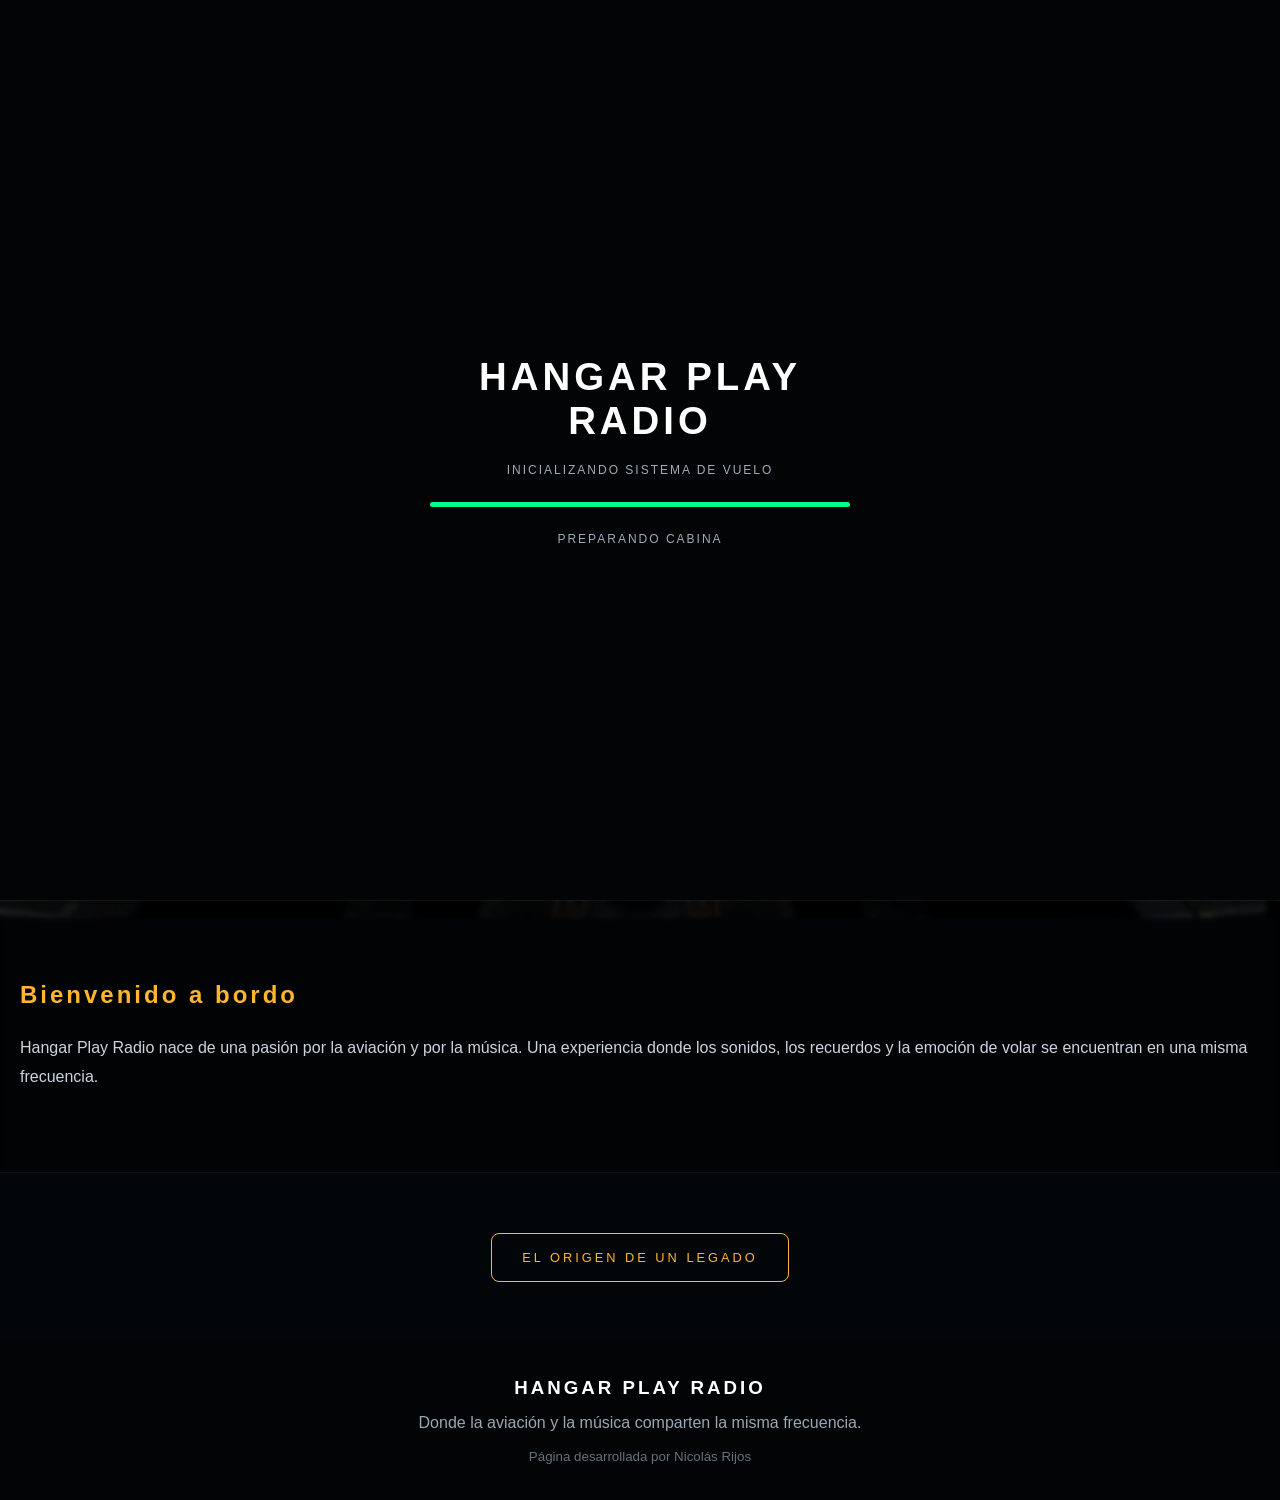
<file: index.html>
<!DOCTYPE html>
<html lang="es">

<head>

    <meta charset="UTF-8">

    <meta
        name="viewport"
        content="width=device-width, initial-scale=1.0"
    >

    <title>
        Hangar Play Radio | A Bordo
    </title>

    <meta
        name="description"
        content="Hangar Play Radio. Donde la aviación y la música comparten la misma frecuencia."
    >

    <link
        rel="stylesheet"
        href="css/estilo.css"
    >

</head>


<body>


<!-- =========================================
     PANTALLA DE INICIO
========================================= -->


<div id="loader">

    <div class="loader-content">

        <h1>
            HANGAR PLAY RADIO
        </h1>

        <p>
            INICIALIZANDO SISTEMA DE VUELO
        </p>

        <div class="loading-bar">

            <span></span>

        </div>

        <p>
            PREPARANDO CABINA
        </p>

    </div>

</div>



<!-- =========================================
     CABINA PRINCIPAL
========================================= -->


<main class="cockpit">


    <!-- FONDO DE CABINA -->

    <div class="background-layer"></div>


    <!-- CAPA DE LUZ -->

    <div class="cockpit-light"></div>



    <!-- =====================================
         REPRODUCTOR PRINCIPAL
    ====================================== -->


    <section class="player-section">


        <div class="player-box">


            <!-- IDENTIFICACIÓN -->

            <div class="player-header">

                <span class="player-label">
                    HANGAR PLAY RADIO
                </span>

                <span class="player-title">
                    A BORDO
                </span>

            </div>



            <!-- =================================
                 PANEL VISUAL
            ================================== -->


            <div class="instrument-panel">


                <!-- RADAR -->

                <div class="radar-container">


                    <div class="radar">

                        <div class="radar-grid"></div>

                        <div class="radar-sweep"></div>

                        <div class="radar-center"></div>

                    </div>


                    <span class="instrument-label">
                        RADAR
                    </span>


                </div>



                <!-- VÚMETROS -->

                <div class="vu-container">


                    <div class="vu-meter">


                        <span>
                            L
                        </span>


                        <div class="vu-track">

                            <div
                                id="vuLeft"
                                class="vu-level"
                            ></div>

                        </div>


                    </div>



                    <div class="vu-meter">


                        <span>
                            R
                        </span>


                        <div class="vu-track">

                            <div
                                id="vuRight"
                                class="vu-level"
                            ></div>

                        </div>


                    </div>


                    <span class="instrument-label">
                        AUDIO LEVEL
                    </span>


                </div>


            </div>



            <!-- =================================
                 ESTADO DEL SISTEMA
            ================================== -->


            <div class="system-status">


                <div class="status-indicator">


                    <span
                        class="power-light"
                    ></span>


                    <span>
                        SISTEMA
                    </span>


                </div>


                <strong id="status">
                    READY
                </strong>


            </div>



            <!-- =================================
                 BOTÓN PRINCIPAL
            ================================== -->


            <button
                id="playButton"
                type="button"
            >

                <span>
                    ▶
                </span>

                ESCUCHAR EN VIVO

            </button>



            <!-- MENSAJE -->

            <div class="radio-status">

                SISTEMA EN ESPERA

            </div>


        </div>


    </section>



    <!-- =====================================
         INFORMACIÓN SECUNDARIA
    ====================================== -->


    <section class="about">


        <div class="about-content">


            <h2>
                Bienvenido a bordo
            </h2>


            <p>

                Hangar Play Radio nace de una pasión
                por la aviación y por la música.

                Una experiencia donde los sonidos,
                los recuerdos y la emoción de volar
                se encuentran en una misma frecuencia.

            </p>


        </div>


    </section>



    <!-- =====================================
         ACCESO AL LEGADO
    ====================================== -->


    <section class="legacy-access">


        <a
            href="legado.html"
        >

            EL ORIGEN
            DE UN LEGADO

        </a>


    </section>


</main>



<!-- =========================================
     PIE DE PÁGINA
========================================= -->


<footer class="footer">


    <h3>
        HANGAR PLAY RADIO
    </h3>


    <p>

        Donde la aviación y la música
        comparten la misma frecuencia.

    </p>


    <small>

        Página desarrollada por Nicolás Rijos

    </small>


</footer>



<!-- =========================================
     REPRODUCTOR DE AUDIO
========================================= -->


<audio
    id="radioPlayer"
></audio>



<!-- =========================================
     JAVASCRIPT
========================================= -->


<script
    src="js/reproductor.js"
></script>


</body>

</html>
</file>
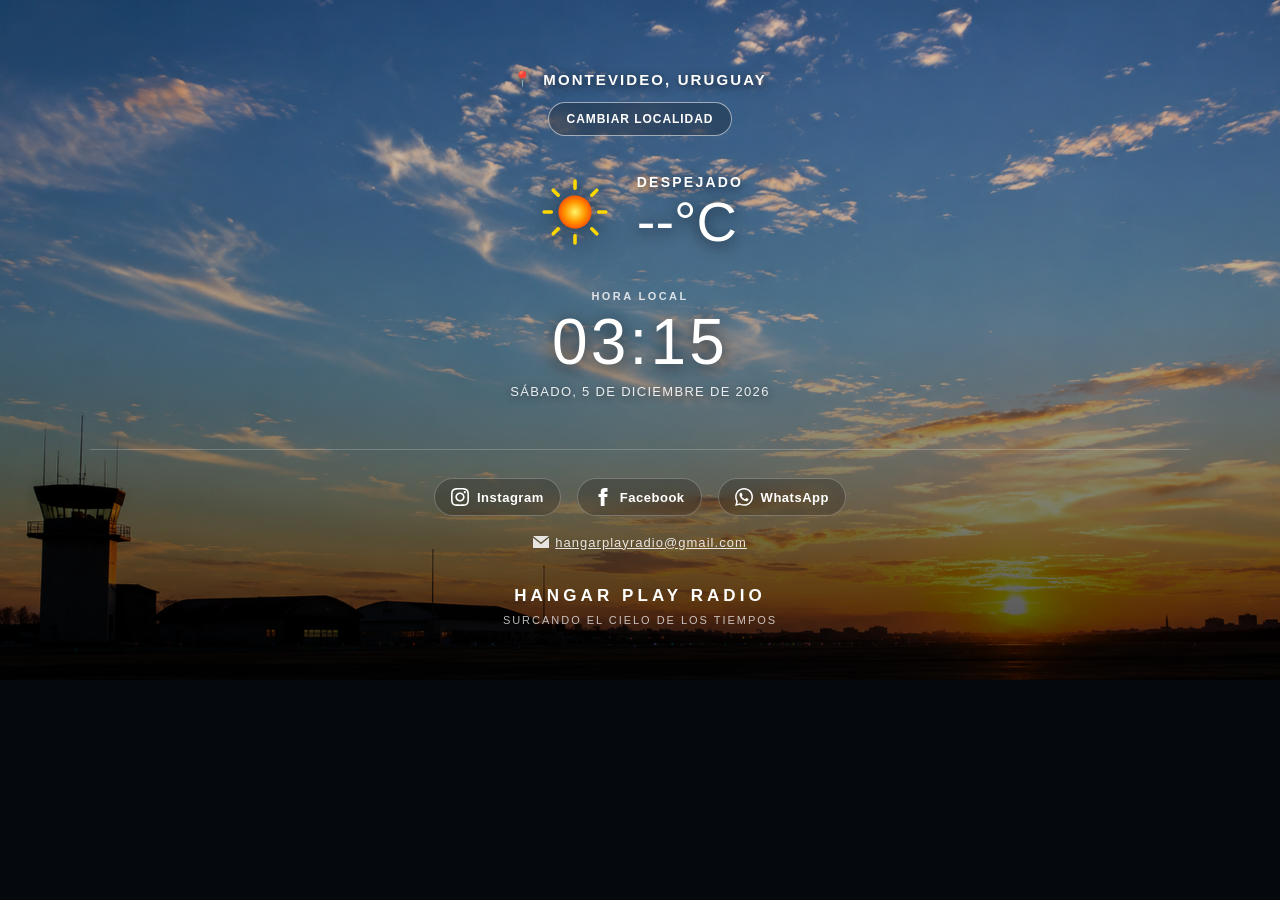
<file: footer.html>
<!DOCTYPE html>
<html lang="es">
<head>
    <meta charset="UTF-8">
    <meta name="viewport" content="width=device-width, initial-scale=1.0">
    <title>Hangar Play Radio — Footer Clima Avanzado</title>
    <style>
        /* =========================================================
        RESET ABSOLUTO PARA GOOGLE SITES
        ========================================================= */
        * {
            box-sizing: border-box;
            margin: 0;
            padding: 0;
        }

        html, body {
            width: 100% !important;
            height: 100% !important;
            margin: 0 !important;
            padding: 0 !important;
            background-color: #05080c !important;
            color: #ffffff;
            font-family: "Segoe UI", Arial, Helvetica, sans-serif;
            overflow-x: hidden;
        }

        /* =========================================================
        CONTENEDOR PRINCIPAL DEL FOOTER
        ========================================================= */
        .hangar-footer {
            position: relative;
            width: 100%;
            min-height: 680px;
            overflow: hidden;
            isolation: isolate;
            background: #05080c;
        }

        /* =========================================================
        FONDO ATMOSFÉRICO Y CAPAS DE EFECTOS
        ========================================================= */
        .weather-background {
            position: absolute;
            inset: -4%;
            z-index: 0;
            background-color: #05080c;
            background-image: url("img/cielo-despejado.jpg");
            background-position: center center;
            background-repeat: no-repeat;
            background-size: cover;
            animation: atmosphericLoop 25s ease-in-out infinite alternate;
            transition: background-image 1.2s ease-in-out, filter 1.2s ease-in-out;
        }

        @keyframes atmosphericLoop {
            0% { transform: scale(1.0) translate(0px, 0px); }
            50% { transform: scale(1.06) translate(-10px, -5px); }
            100% { transform: scale(1.03) translate(8px, 4px); }
        }

        /* ESTADOS BASE DE CLIMA */
        .hangar-footer.weather-clear .weather-background { background-image: url("img/cielo-despejado.jpg"); filter: brightness(1.05) saturate(1.05); }
        .hangar-footer.weather-cloudy .weather-background { background-image: url("img/cielo-nublado.jpg"); filter: brightness(0.85) saturate(0.85); }
        .hangar-footer.weather-rain .weather-background { background-image: url("img/cielo-lluvia.jpg"); filter: brightness(0.70) saturate(0.80); }
        .hangar-footer.weather-storm .weather-background { background-image: url("img/cielo-tormenta.jpg"); filter: brightness(0.55) saturate(0.75); }
        .hangar-footer.weather-sunrise .weather-background { background-image: url("img/cielo-amanecer.jpg"); filter: brightness(1.05) saturate(1.10); }
        .hangar-footer.weather-sunset .weather-background { background-image: url("img/cielo-atardecer.jpg"); filter: brightness(0.90) saturate(1.10); }
        
        /* NOCHE UNIFICADA: Usa la imagen base con la luna, sobre la cual operan las capas */
        .hangar-footer.weather-night .weather-background { 
            background-image: url("img/cielo-noche.jpg") !important; 
            filter: brightness(0.95) saturate(0.90); 
        }

        /* =========================================================
        CAPAS SUPERPUESTAS DINÁMICAS (NUBES, LLUVIA, RELÁMPAGOS)
        ========================================================= */
        .fx-layer {
            position: absolute;
            inset: 0;
            z-index: 1;
            pointer-events: none;
            opacity: 0;
            transition: opacity 0.8s ease-in-out;
        }

        /* Capa de nubes oscuras para tapar parcialmente la luna en noche de lluvia/tormenta o nublar el día */
        .fx-clouds {
            background: radial-gradient(circle at 50% 30%, rgba(15, 23, 42, 0.45) 0%, rgba(2, 6, 23, 0.88) 75%);
            mix-blend-mode: multiply;
        }

        /* Capa de lluvia simulada con patrón de líneas */
        .fx-rain {
            background-image: linear-gradient(110deg, transparent 48%, rgba(255, 255, 255, 0.25) 50%, transparent 52%);
            background-size: 30px 40px;
            animation: rainFall 0.4s linear infinite;
        }

        @keyframes rainFall {
            0% { background-position: 0 0; }
            100% { background-position: -15px 40px; }
        }

        /* Capa de destellos de relámpagos ocasionales */
        .fx-lightning {
            background: rgba(255, 255, 255, 0);
        }

        /* Activación de capas según la clase del contenedor */
        .hangar-footer.state-cloudy-night .fx-clouds,
        .hangar-footer.state-rain-night .fx-clouds,
        .hangar-footer.state-storm-night .fx-clouds {
            opacity: 0.85; /* Tapa la luna con elegancia manteniendo atmósfera nocturna profunda */
        }

        .hangar-footer.state-rain-night .fx-rain,
        .hangar-footer.state-storm-night .fx-rain {
            opacity: 1;
        }

        .hangar-footer.state-storm-night .fx-lightning {
            animation: flashLightning 6s infinite;
        }

        @keyframes flashLightning {
            0%, 90%, 94%, 98% { opacity: 0; background: rgba(255, 255, 255, 0); }
            91%, 95% { opacity: 1; background: rgba(226, 232, 240, 0.35); }
            92%, 96% { opacity: 0.2; background: rgba(226, 232, 240, 0.1); }
        }

        /* OSCURECIMIENTO GENERAL Y CONTRASTE */
        .weather-overlay {
            position: absolute;
            inset: 0;
            z-index: 2;
            pointer-events: none;
            background: linear-gradient(180deg, rgba(0, 0, 0, 0.12) 0%, rgba(0, 0, 0, 0.30) 48%, rgba(0, 0, 0, 0.72) 100%);
        }

        /* =========================================================
        CONTENIDO GENERAL DEL FOOTER
        ========================================================= */
        .weather-content {
            position: relative;
            z-index: 3;
            width: min(1100px, 92%);
            min-height: 430px;
            margin: 0 auto;
            padding: 70px 30px 50px;
            display: flex;
            flex-direction: column;
            justify-content: center;
            align-items: center;
            text-align: center;
        }

        /* LOCALIDAD Y BOTÓN */
        .location-section {
            display: flex;
            flex-direction: column;
            align-items: center;
            gap: 14px;
            margin-bottom: 38px;
            position: relative;
        }

        .location-label {
            display: flex;
            align-items: center;
            justify-content: center;
            gap: 9px;
            font-size: 15px;
            font-weight: 600;
            letter-spacing: 0.14em;
            text-transform: uppercase;
            text-shadow: 0 2px 10px rgba(0, 0, 0, 0.65);
        }

        .location-controls {
            display: flex;
            gap: 10px;
            align-items: center;
            flex-wrap: wrap;
            justify-content: center;
        }

        .location-button {
            appearance: none;
            border: 1px solid rgba(255, 255, 255, 0.55);
            border-radius: 999px;
            padding: 9px 18px;
            background: rgba(0, 0, 0, 0.24);
            color: #ffffff;
            font-size: 12px;
            font-weight: 600;
            letter-spacing: 0.08em;
            text-transform: uppercase;
            cursor: pointer;
            backdrop-filter: blur(8px);
            transition: background 0.25s ease, border-color 0.25s ease, transform 0.25s ease;
        }

        .location-button:hover {
            background: rgba(0, 0, 0, 0.45);
            border-color: rgba(255, 255, 255, 0.90);
            transform: translateY(-2px);
        }

        /* INFORMACIÓN METEOROLÓGICA */
        .weather-section {
            display: flex;
            align-items: center;
            justify-content: center;
            gap: 24px;
            margin-bottom: 40px;
        }

        .weather-icon-container {
            width: 76px;
            height: 76px;
            display: flex;
            align-items: center;
            justify-content: center;
            filter: drop-shadow(0 4px 14px rgba(0, 0, 0, 0.5));
        }

        .weather-icon-container svg {
            width: 100%;
            height: 100%;
        }

        .weather-data {
            display: flex;
            flex-direction: column;
            align-items: flex-start;
        }

        .weather-condition {
            font-size: 14px;
            font-weight: 700;
            letter-spacing: 0.16em;
            text-transform: uppercase;
            text-shadow: 0 2px 10px rgba(0, 0, 0, 0.70);
        }

        .temperature {
            margin-top: 4px;
            font-size: clamp(34px, 5vw, 56px);
            font-weight: 300;
            line-height: 1;
            text-shadow: 0 3px 15px rgba(0, 0, 0, 0.70);
        }

        /* HORA LOCAL */
        .time-section {
            display: flex;
            flex-direction: column;
            align-items: center;
        }

        .time-label {
            margin-bottom: 8px;
            font-size: 11px;
            font-weight: 700;
            letter-spacing: 0.22em;
            text-transform: uppercase;
            opacity: 0.80;
        }

        .local-time {
            font-size: clamp(36px, 6vw, 64px);
            font-weight: 300;
            line-height: 1;
            letter-spacing: 0.05em;
            text-shadow: 0 3px 18px rgba(0, 0, 0, 0.75);
        }

        .local-date {
            margin-top: 10px;
            font-size: 13px;
            letter-spacing: 0.10em;
            text-transform: uppercase;
            opacity: 0.88;
            text-shadow: 0 2px 10px rgba(0, 0, 0, 0.65);
        }

        /* REDES Y CONTACTO */
        .contact-section {
            position: relative;
            z-index: 3;
            width: min(1100px, 92%);
            margin: 0 auto;
            padding: 28px 30px 38px;
            display: flex;
            flex-direction: column;
            align-items: center;
            text-align: center;
            border-top: 1px solid rgba(255, 255, 255, 0.20);
        }

        .social-links {
            display: flex;
            align-items: center;
            justify-content: center;
            flex-wrap: wrap;
            gap: 16px;
            margin-bottom: 18px;
        }

        .social-link {
            display: inline-flex;
            align-items: center;
            justify-content: center;
            gap: 8px;
            padding: 9px 16px;
            border: 1px solid rgba(255, 255, 255, 0.25);
            border-radius: 999px;
            background: rgba(0, 0, 0, 0.20);
            color: #ffffff;
            font-size: 13px;
            font-weight: 600;
            letter-spacing: 0.04em;
            backdrop-filter: blur(7px);
            text-decoration: none;
            transition: background 0.25s ease, border-color 0.25s ease, transform 0.25s ease;
        }

        .social-link svg {
            width: 18px;
            height: 18px;
            fill: currentColor;
        }

        .social-link:hover {
            background: rgba(0, 0, 0, 0.45);
            border-color: rgba(255, 255, 255, 0.90);
            transform: translateY(-2px);
        }

        .footer-email {
            margin-bottom: 16px;
            font-size: 13px;
            letter-spacing: 0.08em;
            opacity: 0.85;
            display: flex;
            align-items: center;
            justify-content: center;
            gap: 6px;
        }

        .footer-email svg {
            width: 16px;
            height: 16px;
            fill: currentColor;
        }

        .footer-email a {
            color: #ffffff;
            text-decoration: underline;
        }

        .footer-brand {
            margin-top: 20px;
            font-size: 17px;
            font-weight: 700;
            letter-spacing: 0.24em;
        }

        .footer-slogan {
            margin-top: 8px;
            font-size: 11px;
            letter-spacing: 0.18em;
            opacity: 0.72;
        }
    </style>
</head>
<body>

    <div id="footerRoot" class="hangar-footer weather-clear">
        <!-- CAPAS DE FONDO Y EFECTOS -->
        <div class="weather-background"></div>
        <div class="fx-layer fx-clouds"></div>
        <div class="fx-layer fx-rain"></div>
        <div class="fx-layer fx-lightning"></div>
        <div class="weather-overlay"></div>

        <div class="weather-content">
            <div class="location-section">
                <div id="locationLabel" class="location-label"><span>📍</span> Montevideo, Uruguay</div>
                <div class="location-controls">
                    <button id="toggleLocationBtn" class="location-button">Cambiar Localidad</button>
                </div>
            </div>

            <div class="weather-section">
                <div id="weatherIconContainer" class="weather-icon-container">
                    <svg viewBox="0 0 64 64" fill="none" xmlns="http://www.w3.org/2000/svg">
                        <circle cx="32" cy="32" r="14" fill="url(#sunGrad)" />
                        <path d="M32 6V12M32 52V58M6 32H12M52 32H58M13.636 13.636L17.878 17.878M46.122 46.122L50.364 50.364M13.636 50.364L17.878 46.122M46.122 17.878L50.364 13.636" stroke="#FFD700" stroke-width="3" stroke-linecap="round"/>
                        <defs>
                            <radialGradient id="sunGrad" cx="0.5" cy="0.5" r="0.5">
                                <stop offset="0%" stop-color="#FFF568" />
                                <stop offset="60%" stop-color="#FF9900" />
                                <stop offset="100%" stop-color="#FF5500" />
                            </radialGradient>
                        </defs>
                    </svg>
                </div>
                <div class="weather-data">
                    <span id="weatherCondition" class="weather-condition">Despejado</span>
                    <span id="temperature" class="temperature">--°C</span>
                </div>
            </div>

            <div class="time-section">
                <div class="time-label">Hora Local</div>
                <div id="localTime" class="local-time">--:--</div>
                <div id="localDate" class="local-date">--</div>
            </div>
        </div>

        <div class="contact-section">
            <div class="social-links">
                <a href="#" target="_blank" class="social-link">
                    <svg viewBox="0 0 24 24"><path d="M12 2.163c3.204 0 3.584.012 4.85.07 3.252.148 4.771 1.691 4.919 4.919.058 1.265.069 1.645.069 4.849 0 3.205-.012 3.584-.069 4.849-.149 3.225-1.664 4.771-4.919 4.919-1.266.058-1.644.07-4.85.07-3.204 0-3.584-.012-4.849-.07-3.26-.149-4.771-1.699-4.919-4.92-.058-1.265-.07-1.644-.07-4.849 0-3.204.013-3.583.07-4.849.149-3.227 1.664-4.771 4.919-4.919 1.266-.057 1.645-.069 4.849-.069zm0-2.163c-3.259 0-3.667.014-4.947.072-4.358.2-6.78 2.618-6.98 6.98-.059 1.281-.073 1.689-.073 4.948 0 3.259.014 3.668.072 4.948.2 4.358 2.618 6.78 6.98 6.98 1.281.058 1.689.072 4.948.072 3.259 0 3.668-.014 4.948-.072 4.354-.2 6.782-2.618 6.979-6.98.059-1.28.073-1.689.073-4.948 0-3.259-.014-3.667-.072-4.947-.196-4.354-2.617-6.78-6.979-6.98-1.281-.059-1.69-.073-4.949-.073zm0 5.838c-3.403 0-6.162 2.759-6.162 6.162s2.759 6.163 6.162 6.163 6.162-2.759 6.162-6.163c0-3.403-2.759-6.162-6.162-6.162zm0 10.162c-2.209 0-4-1.79-4-4 0-2.209 1.791-4 4-4s4 1.791 4 4c0 2.21-1.791 4-4 4zm6.406-11.845c-.796 0-1.441.645-1.441 1.44s.645 1.44 1.441 1.44c.795 0 1.439-.645 1.439-1.44s-.644-1.44-1.439-1.44z"/></svg>
                    Instagram
                </a>
                <a href="#" target="_blank" class="social-link">
                    <svg viewBox="0 0 24 24"><path d="M9 8h-3v4h3v12h5v-12h3.642l.358-4h-4v-1.667c0-.955.192-1.333 1.115-1.333h2.885v-5h-3.808c-3.596 0-5.192 1.583-5.192 4.615v3.385z"/></svg>
                    Facebook
                </a>
                <a href="#" target="_blank" class="social-link">
                    <svg viewBox="0 0 24 24"><path d="M.057 24l1.687-6.163c-1.041-1.804-1.588-3.849-1.587-5.946.003-6.556 5.338-11.891 11.893-11.891 3.181.001 6.167 1.24 8.413 3.488 2.245 2.248 3.481 5.236 3.48 8.414-.003 6.557-5.338 11.892-11.893 11.892-1.99-.001-3.951-.5-5.688-1.448l-6.305 1.654zm6.597-3.807c1.676.995 3.276 1.591 5.392 1.592 5.448 0 9.886-4.434 9.889-9.885.002-5.462-4.415-9.89-9.881-9.892-5.452 0-9.887 4.434-9.889 9.884-.001 2.225.651 3.891 1.746 5.634l-.999 3.648 3.742-.981zm11.387-5.464c-.074-.124-.272-.198-.57-.347-.297-.149-1.758-.868-2.031-.967-.272-.099-.47-.149-.669.149-.198.297-.768.967-.941 1.165-.173.198-.347.223-.644.074-.297-.149-1.255-.462-2.39-1.475-.883-.788-1.48-1.761-1.653-2.059-.173-.297-.018-.458.13-.606.134-.133.297-.347.446-.521.151-.172.2-.296.3-.495.099-.198.05-.372-.025-.521-.075-.148-.669-1.611-.916-2.206-.242-.579-.487-.501-.669-.51l-.57-.01c-.198 0-.52.074-.792.372s-1.04 1.016-1.04 2.479 1.065 2.876 1.213 3.074c.149.198 2.095 3.2 5.076 4.487.709.306 1.263.489 1.694.626.712.226 1.36.194 1.872.118.571-.085 1.758-.719 2.006-1.413.248-.695.248-1.29.173-1.414z"/></svg>
                    WhatsApp
                </a>
            </div>
            <div class="footer-email">
                <svg viewBox="0 0 24 24"><path d="M12 12.713l-11.985-9.713h23.97l-11.985 9.713zm0 2.574l-12-9.725v15.438h24v-15.438l-12 9.725z"/></svg>
                <a href="mailto:hangarplayradio@gmail.com">hangarplayradio@gmail.com</a>
            </div>
            <div class="footer-brand">HANGAR PLAY RADIO</div>
            <div class="footer-slogan">SURCANDO EL CIELO DE LOS TIEMPOS</div>
        </div>
    </div>

    <script>
        document.addEventListener('DOMContentLoaded', () => {
            const footerRoot = document.getElementById('footerRoot');
            const locationLabel = document.getElementById('locationLabel');
            const toggleLocationBtn = document.getElementById('toggleLocationBtn');
            const weatherIconContainer = document.getElementById('weatherIconContainer');
            const weatherCondition = document.getElementById('weatherCondition');
            const temperature = document.getElementById('temperature');
            const localTime = document.getElementById('localTime');
            const localDate = document.getElementById('localDate');

            const svgIcons = {
                clear: `<svg viewBox="0 0 64 64" fill="none" xmlns="http://www.w3.org/2000/svg"><circle cx="32" cy="32" r="14" fill="url(#sunGrad)"/><path d="M32 6V12M32 52V58M6 32H12M52 32H58M13.636 13.636L17.878 17.878M46.122 46.122L50.364 50.364M13.636 50.364L17.878 46.122M46.122 17.878L50.364 13.636" stroke="#FFD700" stroke-width="3" stroke-linecap="round"/><defs><radialGradient id="sunGrad" cx="0.5" cy="0.5" r="0.5"><stop offset="0%" stop-color="#FFF568"/><stop offset="60%" stop-color="#FF9900"/><stop offset="100%" stop-color="#FF5500"/></radialGradient></defs></svg>`,
                moon: `<svg viewBox="0 0 64 64" fill="none" xmlns="http://www.w3.org/2000/svg"><path d="M39.5 10C35.8 10 32.3 11.2 29.4 13.3C35.2 16.5 39 22.7 39 29.8C39 36.9 35.2 43.1 29.4 46.3C32.3 48.4 35.8 49.6 39.5 49.6C48.1 49.6 55 42.7 55 34.1C55 25.5 48.1 18.6 39.5 18.6V10Z" fill="url(#moonGrad)"/><defs><linearGradient id="moonGrad" x1="29.4" y1="10" x2="55" y2="49.6" gradientUnits="userSpaceOnUse"><stop offset="0%" stop-color="#F1F5F9"/><stop offset="100%" stop-color="#94A3B8"/></linearGradient></defs></svg>`,
                cloudy: `<svg viewBox="0 0 64 64" fill="none" xmlns="http://www.w3.org/2000/svg"><path d="M46 28H44.62C43.34 21.72 37.84 17 31.2 17C24.56 17 19.06 21.72 17.78 28H14C9.58 28 6 31.58 6 36C6 40.42 9.58 44 14 44H46C50.42 44 54 40.42 54 36C54 31.58 50.42 28 46 28Z" fill="url(#cloudGrad)"/><defs><linearGradient id="cloudGrad" x1="6" y1="17" x2="54" y2="44" gradientUnits="userSpaceOnUse"><stop offset="0%" stop-color="#E0E6ED"/><stop offset="100%" stop-color="#9AA5B1"/></linearGradient></defs></svg>`,
                rain: `<svg viewBox="0 0 64 64" fill="none" xmlns="http://www.w3.org/2000/svg"><path d="M46 24H44.62C43.34 17.72 37.84 13 31.2 13C24.56 13 19.06 17.72 17.78 24H14C9.58 24 6 27.58 6 32C6 36.42 9.58 40 14 40H46C50.42 40 54 36.42 54 32C54 27.58 50.42 24 46 24Z" fill="url(#rainCloud)"/><path d="M20 48L17 56M32 48L29 56M44 48L41 56" stroke="#00B4D8" stroke-width="3" stroke-linecap="round"/><defs><linearGradient id="rainCloud" x1="6" y1="13" x2="54" y2="40" gradientUnits="userSpaceOnUse"><stop offset="0%" stop-color="#94A3B8"/><stop offset="100%" stop-color="#475569"/></linearGradient></defs></svg>`,
                storm: `<svg viewBox="0 0 64 64" fill="none" xmlns="http://www.w3.org/2000/svg"><path d="M46 22H44.62C43.34 15.72 37.84 11 31.2 11C24.56 11 19.06 15.72 17.78 22H14C9.58 22 6 25.58 6 30C6 34.42 9.58 38 14 48H46C50.42 38 54 34.42 54 30C54 25.58 50.42 22 46 22Z" fill="#334155"/><path d="M34 40L24 50H32L30 60L42 46H34L34 40Z" fill="#FACC15"/></svg>`
            };

            const uruguayDepartments = [
                { name: "Montevideo, Uruguay", lat: -34.9011, lon: -56.1645 },
                { name: "Artigas, Uruguay", lat: -30.4000, lon: -56.4667 },
                { name: "Canelones, Uruguay", lat: -34.5228, lon: -56.2808 },
                { name: "Cerro Largo, Uruguay", lat: -32.3667, lon: -54.1833 },
                { name: "Colonia, Uruguay", lat: -34.4667, lon: -57.8500 },
                { name: "Durazno, Uruguay", lat: -33.4167, lon: -55.5333 },
                { name: "Flores, Uruguay", lat: -33.5500, lon: -56.7000 },
                { name: "Florida, Uruguay", lat: -34.0984, lon: -56.2161 },
                { name: "Lavalleja, Uruguay", lat: -34.3667, lon: -55.2333 },
                { name: "Maldonado, Uruguay", lat: -34.9033, lon: -54.9536 },
                { name: "Paysandú, Uruguay", lat: -32.3167, lon: -58.0833 },
                { name: "Río Negro, Uruguay", lat: -32.7333, lon: -58.2833 },
                { name: "Rivera, Uruguay", lat: -30.9053, lon: -55.5506 },
                { name: "Rocha, Uruguay", lat: -34.4833, lon: -54.3333 },
                { name: "Salto, Uruguay", lat: -31.3833, lon: -57.9667 },
                { name: "San José, Uruguay", lat: -34.3375, lon: -56.7136 },
                { name: "Soriano, Uruguay", lat: -33.5000, lon: -58.0333 },
                { name: "Tacuarembó, Uruguay", lat: -31.7333, lon: -55.9833 },
                { name: "Treinta y Tres, Uruguay", lat: -33.2333, lon: -54.3833 }
            ];

            let currentIndex = 0;

            toggleLocationBtn.addEventListener('click', () => {
                currentIndex = (currentIndex + 1) % uruguayDepartments.length;
                const dept = uruguayDepartments[currentIndex];
                fetchWeather(dept.lat, dept.lon, dept.name);
                saveUserLocation(currentIndex, dept.lat, dept.lon, dept.name);
            });

            function saveUserLocation(index, lat, lon, name) {
                try {
                    localStorage.setItem('hangar_dept_data', JSON.stringify({ index, lat, lon, name }));
                } catch (err) {}
            }

            async function fetchWeather(lat, lon, locationName) {
                try {
                    const res = await fetch(`https://api.open-meteo.com/v1/forecast?latitude=${lat}&longitude=${lon}&current=temperature_2m,weather_code,is_day&timezone=auto`);
                    const data = await res.json();
                    
                    if (data && data.current) {
                        const temp = Math.round(data.current.temperature_2m);
                        const code = data.current.weather_code;
                        const isDay = data.current.is_day;

                        locationLabel.innerHTML = `<span>📍</span> ${locationName}`;
                        temperature.textContent = `${temp}°C`;

                        let condText = "Despejado";
                        let iconKey = "clear";
                        let footerClass = isDay ? "weather-clear" : "weather-night";

                        if (!isDay) {
                            iconKey = "moon";
                        }

                        if (code >= 1 && code <= 3) {
                            condText = isDay ? "Nublado" : "Noche Nublada";
                            iconKey = "cloudy";
                            footerClass = isDay ? "weather-cloudy" : "weather-night state-cloudy-night";
                        } else if (code >= 51 && code <= 67) {
                            condText = isDay ? "Lluvia" : "Noche de Lluvia";
                            iconKey = "rain";
                            footerClass = isDay ? "weather-rain" : "weather-night state-rain-night";
                        } else if (code >= 95) {
                            condText = isDay ? "Tormenta" : "Tormenta Nocturna";
                            iconKey = "storm";
                            footerClass = isDay ? "weather-storm" : "weather-night state-storm-night";
                        } else if (!isDay) {
                            condText = "Noche Despejada";
                        }

                        weatherCondition.textContent = condText;
                        weatherIconContainer.innerHTML = svgIcons[iconKey] || svgIcons.clear;
                        footerRoot.className = `hangar-footer ${footerClass}`;
                    }
                } catch (err) {
                    console.error("Error cargando clima", err);
                }
            }

            function updateClock() {
                const now = new Date();
                const hours = String(now.getHours()).padStart(2, '0');
                const minutes = String(now.getMinutes()).padStart(2, '0');
                localTime.textContent = `${hours}:${minutes}`;

                const options = { weekday: 'long', year: 'numeric', month: 'long', day: 'numeric' };
                let dateString = now.toLocaleDateString('es-ES', options);
                dateString = dateString.charAt(0).toUpperCase() + dateString.slice(1);
                localDate.textContent = dateString;
            }

            updateClock();
            setInterval(updateClock, 1000);

            try {
                const saved = localStorage.getItem('hangar_dept_data');
                if (saved) {
                    const parsed = JSON.parse(saved);
                    currentIndex = parsed.index;
                    fetchWeather(parsed.lat, parsed.lon, parsed.name);
                } else {
                    currentIndex = 0;
                    fetchWeather(uruguayDepartments[0].lat, uruguayDepartments[0].lon, uruguayDepartments[0].name);
                }
            } catch (err) {
                fetchWeather(uruguayDepartments[0].lat, uruguayDepartments[0].lon, uruguayDepartments[0].name);
            }
        });
    </script>
</body>
</html>
</file>
<file: css/estilo.css>
/* =========================================
   HANGAR PLAY RADIO
   A BORDO — SISTEMA VISUAL DE CABINA
   DISEÑO RESPONSIVE
========================================= */


/* =========================================
   RESET
========================================= */

* {

    margin: 0;
    padding: 0;

    box-sizing: border-box;

}


html {

    scroll-behavior: smooth;

}


body {

    width: 100%;
    min-height: 100vh;

    background: #020406;

    color: #ffffff;

    font-family:
        Arial,
        Helvetica,
        sans-serif;

    overflow-x: hidden;

}


/* =========================================
   VARIABLES
========================================= */

:root {

    --green:
        #00ff88;

    --green-soft:
        rgba(0, 255, 136, 0.35);

    --green-dark:
        rgba(0, 255, 136, 0.08);

    --amber:
        #ffb52e;

    --blue:
        #00aaff;

    --panel:
        rgba(3, 8, 13, 0.42);

    --glass:
        rgba(5, 12, 20, 0.28);

}


/* =========================================
   PANTALLA DE ARRANQUE
========================================= */

#loader {

    position: fixed;

    inset: 0;

    display: flex;

    align-items: center;

    justify-content: center;

    background:
        #020406;

    z-index: 9999;

    opacity: 1;

    transition:
        opacity 0.8s ease,
        visibility 0.8s ease;

}


#loader.loader-hidden {

    opacity: 0;

    visibility: hidden;

    pointer-events: none;

}


.loader-content {

    width: min(
        90%,
        420px
    );

    text-align: center;

}


.loader-content h1 {

    font-size:
        clamp(
            1.4rem,
            5vw,
            2.4rem
        );

    letter-spacing:
        4px;

    margin-bottom:
        20px;

}


.loader-content p {

    color:
        #9eacb9;

    font-size:
        0.75rem;

    letter-spacing:
        2px;

}


.loading-bar {

    width: 100%;

    height: 5px;

    margin:
        25px 0;

    overflow: hidden;

    border-radius:
        10px;

    background:
        rgba(
            255,
            255,
            255,
            0.08
        );

}


.loading-bar span {

    display: block;

    width: 100%;

    height: 100%;

    background:
        var(--green);

    box-shadow:
        0 0 15px
        var(--green);

    animation:
        loadingAnimation
        2.2s
        ease-in-out
        forwards;

}


@keyframes loadingAnimation {

    from {

        width: 0%;

    }

    to {

        width: 100%;

    }

}


/* =========================================
   CABINA PRINCIPAL
========================================= */

.cockpit {

    position: relative;

    width: 100%;

    min-height: 100svh;

    display: flex;

    flex-direction: column;

    align-items: center;

    justify-content: flex-start;

    overflow: hidden;

    isolation: isolate;

}


/* =========================================
   FONDO DE CABINA
========================================= */

.background-layer {

    position: fixed;

    inset: 0;

    z-index: -5;

    background-image:

        linear-gradient(
            rgba(
                0,
                0,
                0,
                0.12
            ),
            rgba(
                0,
                0,
                0,
                0.32
            )
        ),

        url("../img/cockpit.jpg");

    background-size:
        cover;

    background-position:
        center center;

    background-repeat:
        no-repeat;

    transform:
        scale(1.04);

    animation:
        cockpitBreathing
        14s
        ease-in-out
        infinite;

}


/* =========================================
   MOVIMIENTO AMBIENTAL DE LA CABINA
========================================= */

@keyframes cockpitBreathing {

    0% {

        transform:
            scale(1.04)
            translate3d(
                0,
                0,
                0
            );

    }

    50% {

        transform:
            scale(1.07)
            translate3d(
                -0.4%,
                0.3%,
                0
            );

    }

    100% {

        transform:
            scale(1.04)
            translate3d(
                0,
                0,
                0
            );

    }

}


/* =========================================
   ILUMINACIÓN AMBIENTAL DE CABINA
========================================= */

.cockpit-light {

    position: fixed;

    inset: 0;

    z-index: -3;

    pointer-events: none;

    opacity: 0.75;

    background:

        radial-gradient(
            ellipse at 50% 75%,
            rgba(0, 255, 136, 0.08),
            transparent 32%
        ),

        radial-gradient(
            ellipse at 25% 65%,
            rgba(0, 170, 255, 0.06),
            transparent 25%
        ),

        radial-gradient(
            ellipse at 75% 65%,
            rgba(255, 181, 46, 0.05),
            transparent 25%
        );

    animation:
        cockpitAmbientLight
        7s
        ease-in-out
        infinite;

    transition:
        opacity 1.5s ease,
        filter 1.5s ease;

}


@keyframes cockpitAmbientLight {

    0% {

        opacity:
            0.55;

        filter:
            brightness(0.9);

    }

    50% {

        opacity:
            0.95;

        filter:
            brightness(1.08);

    }

    100% {

        opacity:
            0.55;

        filter:
            brightness(0.9);

    }

}


/* =========================================
   CABINA ACTIVA
========================================= */

.cockpit.cockpit-active
.cockpit-light {

    opacity:
        1;

    animation:
        cockpitLive
        3.5s
        ease-in-out
        infinite;

}


@keyframes cockpitLive {

    0% {

        opacity:
            0.65;

        filter:
            brightness(0.95);

    }

    25% {

        opacity:
            0.9;

        filter:
            brightness(1.04);

    }

    50% {

        opacity:
            1;

        filter:
            brightness(1.12);

    }

    75% {

        opacity:
            0.85;

        filter:
            brightness(1.02);

    }

    100% {

        opacity:
            0.65;

        filter:
            brightness(0.95);

    }

}


/* =========================================
   LUCES ACTIVAS DEL PANEL
========================================= */

.cockpit.cockpit-active
.player-box {

    box-shadow:

        0 0 25px
        rgba(
            0,
            255,
            136,
            0.18
        ),

        0 0 70px
        rgba(
            0,
            255,
            136,
            0.06
        ),

        inset 0 0 30px
        rgba(
            0,
            255,
            136,
            0.04
        );

}


/* =========================================
   PULSO AMBIENTAL
========================================= */

.cockpit.cockpit-active::after {

    content:
        "";

    position:
        fixed;

    inset:
        0;

    z-index:
        -1;

    pointer-events:
        none;

    background:

        radial-gradient(
            circle at 50% 60%,
            rgba(
                0,
                255,
                136,
                0.04
            ),

            transparent 45%
        );

    animation:
        cockpitPulse
        4s
        ease-in-out
        infinite;

}


@keyframes cockpitPulse {

    0% {

        opacity:
            0.2;

    }

    50% {

        opacity:
            1;

    }

    100% {

        opacity:
            0.2;

    }

}


/* =========================================
   ESTADO DE ESPERA
========================================= */

.cockpit.cockpit-idle
.cockpit-light {

    opacity:
        0.5;

    filter:
        brightness(0.85);

}


/* =========================================
   OSCURECIMIENTO LATERAL
========================================= */

.cockpit::before {

    content:
        "";

    position:
        fixed;

    inset:
        0;

    z-index:
        -2;

    pointer-events:
        none;

    background:

        radial-gradient(
            ellipse at center,
            transparent 35%,
            rgba(
                0,
                0,
                0,
                0.55
            ) 100%
        );

}


/* =========================================
   REPRODUCTOR PRINCIPAL
========================================= */

.player-section {

    position:
        relative;

    width:
        100%;

    min-height:
        100svh;

    display:
        flex;

    align-items:
        center;

    justify-content:
        center;

    padding:
        30px 20px;

    z-index:
        5;

}


/* =========================================
   CAJA DEL REPRODUCTOR
========================================= */

.player-box {

    position:
        relative;

    width:
        min(
            94vw,
            560px
        );

    padding:
        28px;

    border:
        1px solid
        rgba(
            0,
            255,
            136,
            0.55
        );

    border-radius:
        20px;

    background:
        rgba(
            2,
            8,
            13,
            0.20
        );

    backdrop-filter:
        blur(
            3px
        );

    -webkit-backdrop-filter:
        blur(
            3px
        );

    box-shadow:

        0 0 25px
        rgba(
            0,
            255,
            136,
            0.12
        ),

        inset 0 0 30px
        rgba(
            0,
            0,
            0,
            0.12
        );

    overflow:
        hidden;

    transition:
        background
        0.6s
        ease,

        box-shadow
        0.6s
        ease;

}


/* =========================================
   EFECTO DE LUZ DEL REPRODUCTOR
========================================= */

.player-box::before {

    content:
        "";

    position:
        absolute;

    top:
        -100%;

    left:
        -50%;

    width:
        200%;

    height:
        300%;

    background:

        radial-gradient(
            circle,
            rgba(
                0,
                255,
                136,
                0.05
            ),
            transparent 55%
        );

    pointer-events:
        none;

    animation:
        panelGlow
        10s
        ease-in-out
        infinite;

}


@keyframes panelGlow {

    0% {

        transform:
            translate(
                -5%,
                -5%
            );

    }

    50% {

        transform:
            translate(
                5%,
                5%
            );

    }

    100% {

        transform:
            translate(
                -5%,
                -5%
            );

    }

}


/* =========================================
   CABECERA DEL REPRODUCTOR
========================================= */

.player-header {

    position:
        relative;

    z-index:
        2;

    display:
        flex;

    flex-direction:
        column;

    align-items:
        center;

    text-align:
        center;

    margin-bottom:
        25px;

}


.player-label {

    font-size:
        0.7rem;

    letter-spacing:
        4px;

    color:
        rgba(
            255,
            255,
            255,
            0.75
        );

}


.player-title {

    margin-top:
        8px;

    font-size:
        clamp(
            1.8rem,
            7vw,
            3rem
        );

    letter-spacing:
        8px;

    color:
        var(--amber);

    text-shadow:

        0 0 10px
        rgba(
            255,
            181,
            46,
            0.4
        );

}


/* =========================================
   PANEL DE INSTRUMENTOS
========================================= */

.instrument-panel {

    position:
        relative;

    z-index:
        2;

    display:
        flex;

    align-items:
        center;

    justify-content:
        center;

    gap:
        28px;

    margin:
        20px 0 25px;

}


/* =========================================
   RADAR
========================================= */

.radar-container {

    display:
        flex;

    flex-direction:
        column;

    align-items:
        center;

    gap:
        8px;

}


.radar {

    position:
        relative;

    width:
        130px;

    height:
        130px;

    border:
        1px solid
        rgba(
            0,
            255,
            136,
            0.65
        );

    border-radius:
        50%;

    overflow:
        hidden;

    background:

        radial-gradient(
            circle,
            rgba(
                0,
                255,
                136,
                0.08
            ),
            rgba(
                0,
                20,
                15,
                0.20
            )
        );

    box-shadow:

        0 0 15px
        rgba(
            0,
            255,
            136,
            0.15
        );

}


/* CÍRCULOS DEL RADAR */

.radar::before {

    content:
        "";

    position:
        absolute;

    inset:
        12%;

    border:
        1px solid
        rgba(
            0,
            255,
            136,
            0.25
        );

    border-radius:
        50%;

}


.radar::after {

    content:
        "";

    position:
        absolute;

    inset:
        25%;

    border:
        1px solid
        rgba(
            0,
            255,
            136,
            0.2
        );

    border-radius:
        50%;

}


/* CRUZ DEL RADAR */

.radar-grid {

    position:
        absolute;

    inset:
        0;

    background:

        linear-gradient(
            90deg,
            transparent 49.5%,
            rgba(
                0,
                255,
                136,
                0.25
            ) 50%,
            transparent 50.5%
        ),

        linear-gradient(
            0deg,
            transparent 49.5%,
            rgba(
                0,
                255,
                136,
                0.25
            ) 50%,
            transparent 50.5%
        );

}


/* BARRIDO */

.radar-sweep {

    position:
        absolute;

    left:
        50%;

    top:
        50%;

    width:
        50%;

    height:
        2px;

    transform-origin:
        left center;

    background:
        linear-gradient(
            90deg,
            var(--green),
            transparent
        );

    box-shadow:
        0 0 8px
        var(--green);

    animation:
        radarRotation
        3s
        linear
        infinite;

}


@keyframes radarRotation {

    from {

        transform:
            rotate(
                0deg
            );

    }

    to {

        transform:
            rotate(
                360deg
            );

    }

}


/* PUNTO CENTRAL */

.radar-center {

    position:
        absolute;

    left:
        50%;

    top:
        50%;

    width:
        7px;

    height:
        7px;

    transform:
        translate(
            -50%,
            -50%
        );

    border-radius:
        50%;

    background:
        var(--green);

    box-shadow:

        0 0 10px
        var(--green);

}


/* =========================================
   VÚMETROS
========================================= */

.vu-container {

    display:
        flex;

    flex-direction:
        column;

    align-items:
        center;

    gap:
        8px;

}


.vu-meter {

    display:
        flex;

    align-items:
        center;

    gap:
        8px;

}


.vu-meter > span {

    width:
        15px;

    color:
        var(--green);

    font-size:
        0.75rem;

    font-weight:
        bold;

}


.vu-track {

    width:
        160px;

    height:
        12px;

    overflow:
        hidden;

    border:
        1px solid
        rgba(
            255,
            255,
            255,
            0.15
        );

    border-radius:
        10px;

    background:
        rgba(
            0,
            0,
            0,
            0.4
        );

}


.vu-level {

    width:
        100%;

    height:
        8%;

    border-radius:
        10px;

    background:

        linear-gradient(
            90deg,
            var(--green),
            #baff00,
            var(--amber),
            #ff3b30
        );

    box-shadow:

        0 0 8px
        rgba(
            0,
            255,
            136,
            0.5
        );

    transition:
        height
        0.1s
        ease;

}


/* =========================================
   ETIQUETAS
========================================= */

.instrument-label {

    color:
        rgba(
            255,
            255,
            255,
            0.55
        );

    font-size:
        0.6rem;

    letter-spacing:
        3px;

}


/* =========================================
   ESTADO DEL SISTEMA
========================================= */

.system-status {

    position:
        relative;

    z-index:
        2;

    display:
        flex;

    align-items:
        center;

    justify-content:
        space-between;

    padding:
        12px 15px;

    margin:
        15px 0;

    border-top:
        1px solid
        rgba(
            255,
            255,
            255,
            0.08
        );

    border-bottom:
        1px solid
        rgba(
            255,
            255,
            255,
            0.08
        );

}


.status-indicator {

    display:
        flex;

    align-items:
        center;

    gap:
        8px;

    font-size:
        0.65rem;

    letter-spacing:
        2px;

    color:
        rgba(
            255,
            255,
            255,
            0.6
        );

}


.power-light {

    width:
        9px;

    height:
        9px;

    border-radius:
        50%;

    background:
        #555;

    transition:
        0.4s;

}


.power-light.active {

    background:
        var(--green);

    box-shadow:

        0 0 8px
        var(--green),

        0 0 18px
        var(--green);

    animation:
        powerPulse
        2s
        ease-in-out
        infinite;

}


@keyframes powerPulse {

    0%,
    100% {

        opacity:
            1;

    }

    50% {

        opacity:
            0.55;

    }

}


#status {

    color:
        var(--amber);

    font-size:
        0.75rem;

    letter-spacing:
        2px;

}


#status.online {

    color:
        var(--green);

    text-shadow:
        0 0 8px
        var(--green);

}


/* =========================================
   BOTÓN PRINCIPAL
========================================= */

#playButton {

    position:
        relative;

    z-index:
        2;

    width:
        100%;

    padding:
        16px 20px;

    border:
        1px solid
        var(--green);

    border-radius:
        10px;

    background:
        rgba(
            0,
            255,
            136,
            0.07
        );

    color:
        #ffffff;

    font-size:
        0.85rem;

    font-weight:
        bold;

    letter-spacing:
        2px;

    cursor:
        pointer;

    transition:
        all
        0.3s
        ease;

}


#playButton:hover {

    background:
        rgba(
            0,
            255,
            136,
            0.2
        );

    box-shadow:

        0 0 20px
        rgba(
            0,
            255,
            136,
            0.35
        );

}


#playButton.playing {

    background:
        rgba(
            255,
            181,
            46,
            0.12
        );

    border-color:
        var(--amber);

}


/* =========================================
   ESTADO DE RADIO
========================================= */

.radio-status {

    position:
        relative;

    z-index:
        2;

    margin-top:
        15px;

    text-align:
        center;

    color:
        var(--green);

    font-size:
        0.65rem;

    letter-spacing:
        2px;

}


/* =========================================
   SECCIÓN INFORMACIÓN
========================================= */

.about {

    width:
        100%;

    padding:
        80px 20px;

    background:
        rgba(
            2,
            5,
            8,
            0.18
        );

    backdrop-filter:
        blur(2px);

    -webkit-backdrop-filter:
        blur(2px);

    border-top:
        1px solid
        rgba(
            255,
            255,
            255,
            0.06
        );

    border-bottom:
        1px solid
        rgba(
            255,
            255,
            255,
            0.06
        );

}

    width:
        100%;

    padding:
        80px 20px;

    background:
        rgba(
            2,
            5,
            8,
            0.92
        );

}


.about-content {

    max-width:
        800px;

    margin:
        auto;

    text-align:
        center;

}


.about h2 {

    margin-bottom:
        25px;

    color:
        var(--amber);

    letter-spacing:
        3px;

}


.about p {

    color:
        #cbd5df;

    line-height:
        1.8;

    font-size:
        1rem;

}


/* =========================================
   LEGADO
========================================= */

.legacy-access {

    width:
        100%;

    padding:
        60px 20px;

    text-align:
        center;

    background:
        #030609;

}


.legacy-access a {

    display:
        inline-block;

    padding:
        16px 30px;

    border:
        1px solid
        var(--amber);

    border-radius:
        8px;

    color:
        var(--amber);

    text-decoration:
        none;

    font-size:
        0.8rem;

    letter-spacing:
        3px;

    transition:
        0.3s;

}


.legacy-access a:hover {

    background:
        var(--amber);

    color:
        #000000;

}


/* =========================================
   PIE DE PÁGINA
========================================= */

.footer {

    padding:
        35px 20px;

    text-align:
        center;

    background:
        #020406;

}


.footer h3 {

    letter-spacing:
        3px;

}


.footer p {

    margin:
        15px 0;

    color:
        #9aa7b5;

}


.footer small {

    color:
        #65717e;

}


/* =========================================
   TABLET
========================================= */

@media (
    max-width: 768px
) {

    .player-section {

        min-height:
            100svh;

        padding:
            20px 15px;

    }


    .player-box {

        padding:
            22px 18px;

    }


    .instrument-panel {

        gap:
            18px;

    }


    .radar {

        width:
            110px;

        height:
            110px;

    }


    .vu-track {

        width:
            135px;

    }

}


/* =========================================
   CELULAR
========================================= */

@media (
    max-width: 560px
) {

    .player-section {

        padding:
            15px 12px;

    }


    .player-box {

        width:
            100%;

        padding:
            20px 14px;

        border-radius:
            16px;

    }


    .player-label {

        font-size:
            0.6rem;

        letter-spacing:
            3px;

    }


    .player-title {

        font-size:
            2rem;

        letter-spacing:
            6px;

    }


    .instrument-panel {

        gap:
            14px;

    }


    .radar {

        width:
            95px;

        height:
            95px;

    }


    .vu-track {

        width:
            115px;

        height:
            10px;

    }


    .instrument-label {

        font-size:
            0.5rem;

        letter-spacing:
            2px;

    }


    #playButton {

        padding:
            15px 10px;

        font-size:
            0.75rem;

    }


    .about {

        padding:
            60px 20px;

    }


    .legacy-access {

        padding:
            50px 20px;

    }

}


/* =========================================
   REDUCCIÓN DE MOVIMIENTO
========================================= */

@media (
    prefers-reduced-motion: reduce
) {

    *,
    *::before,
    *::after {

        animation-duration:
            0.01ms !important;

        animation-iteration-count:
            1 !important;

        scroll-behavior:
            auto !important;

    }

}
</file>
